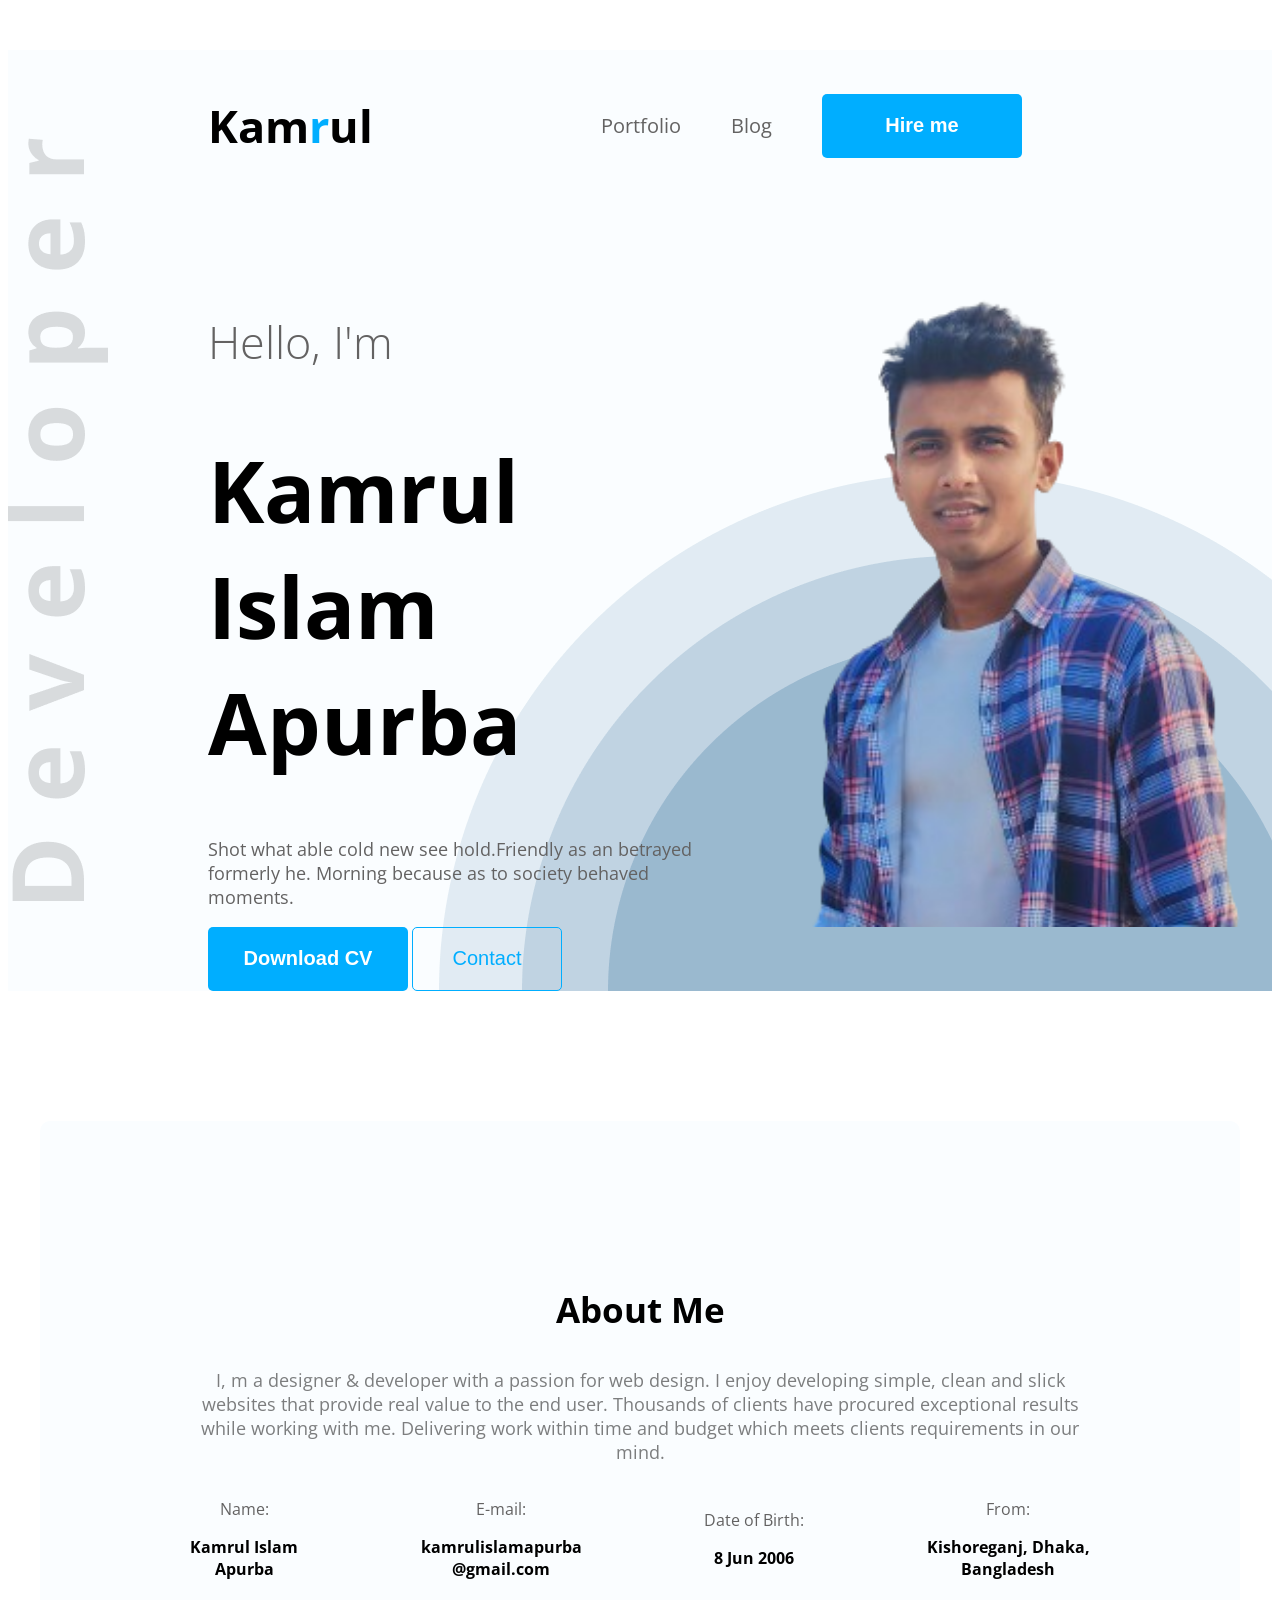
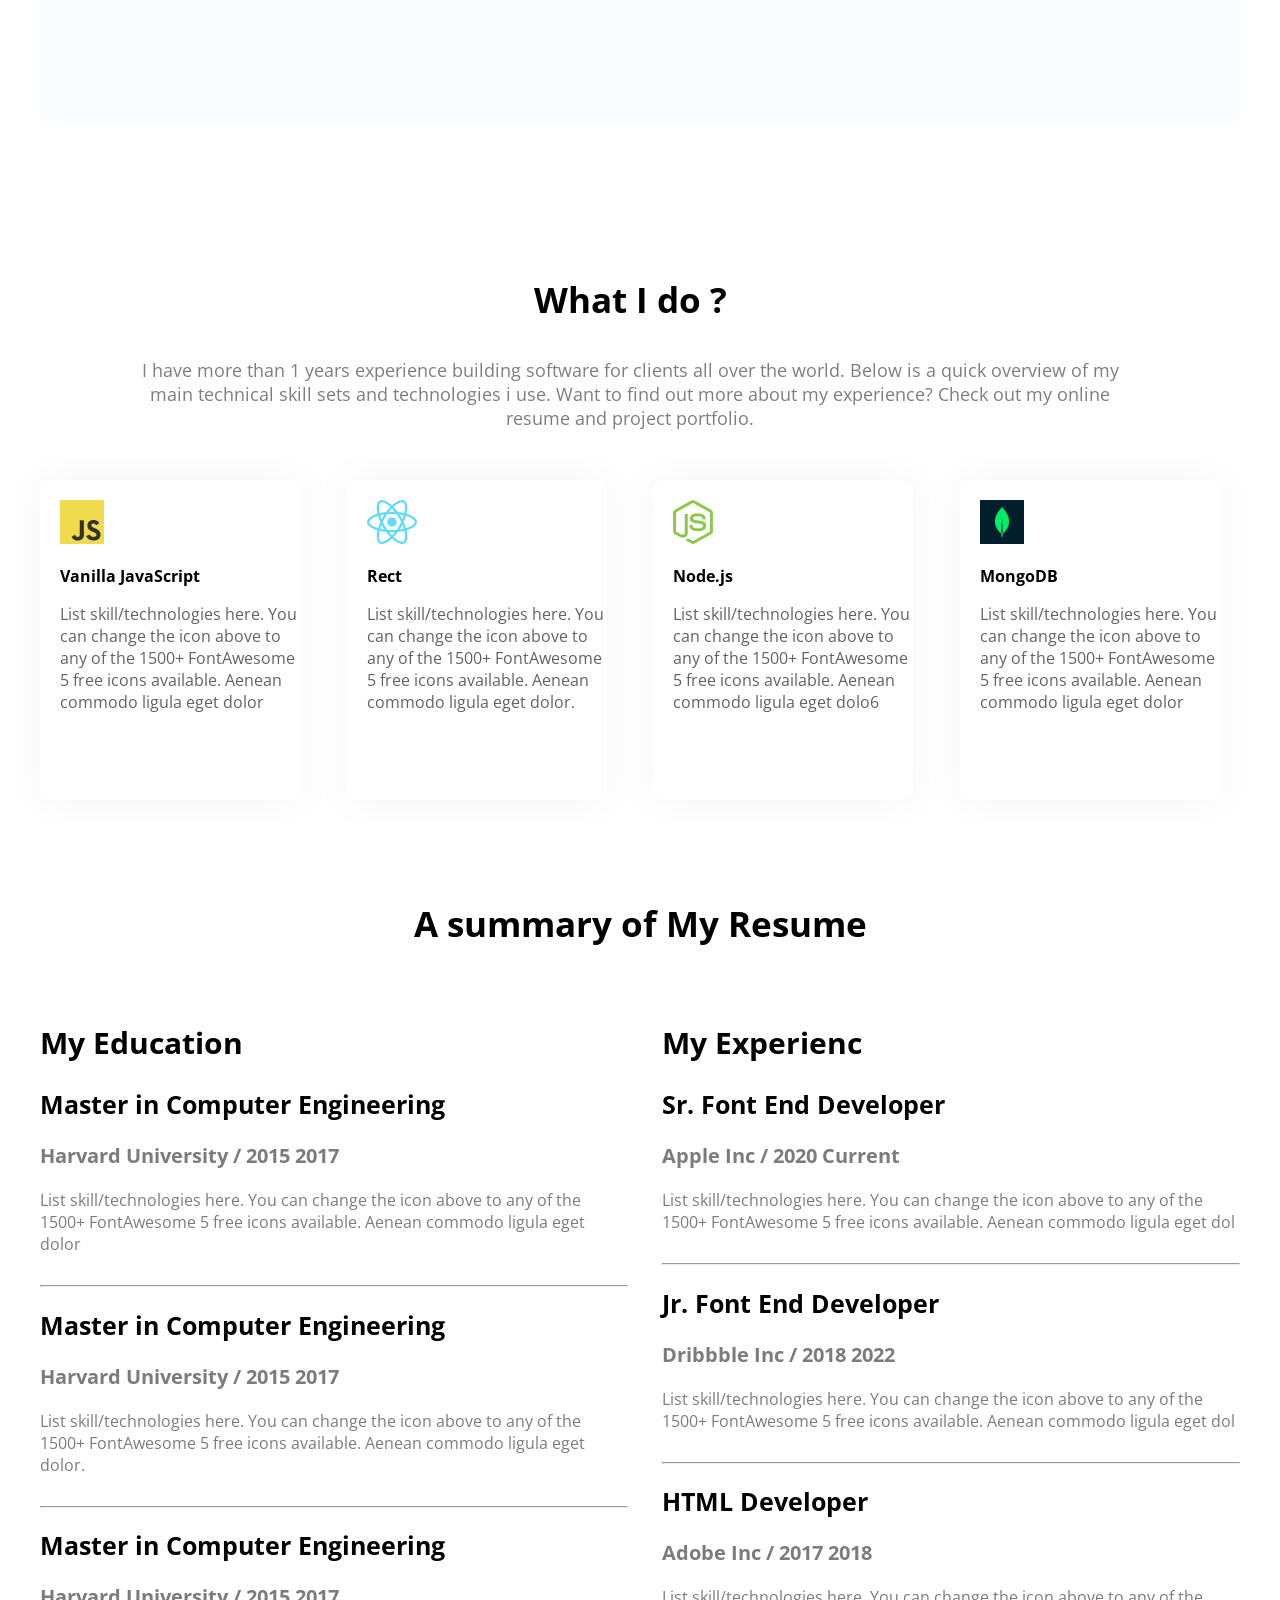
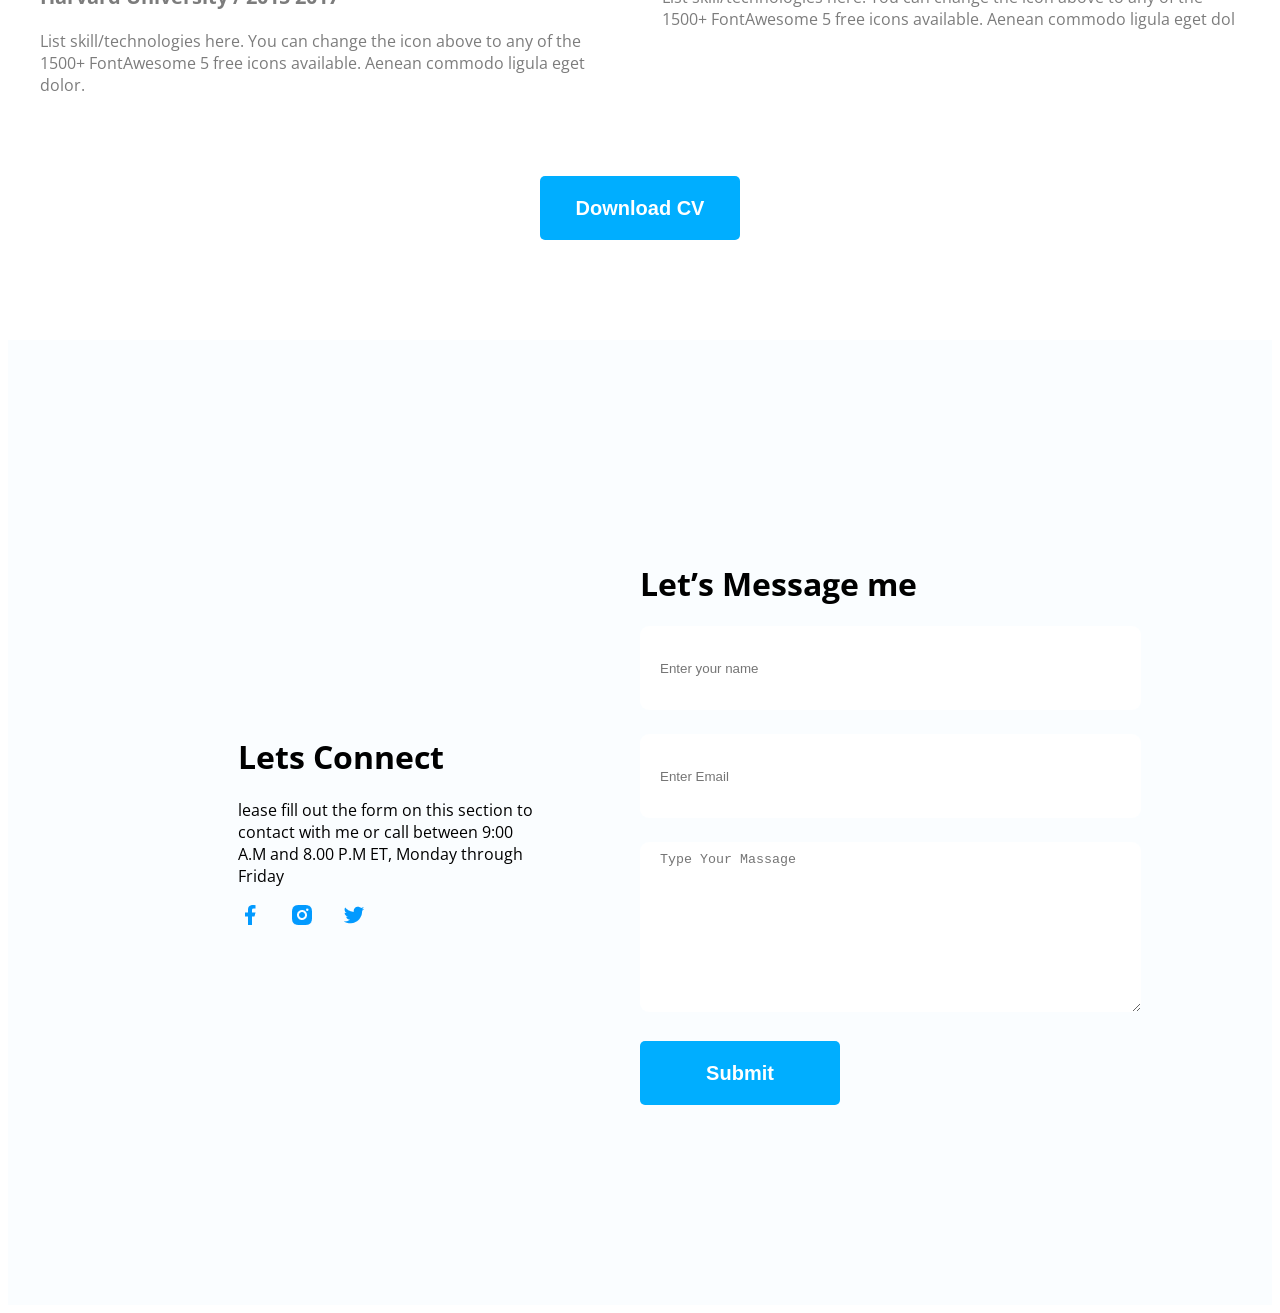
<file: index.html>
<!DOCTYPE html>
<html lang="en">

<head>
    <meta charset="UTF-8">
    <meta name="viewport" content="width=device-width, initial-scale=1.0">
    <link rel="preconnect" href="https://fonts.googleapis.com">
    <link rel="preconnect" href="https://fonts.gstatic.com" crossorigin>
    <link href="https://fonts.googleapis.com/css2?family=Open+Sans:ital,wght@0,300..800;1,300..800&display=swap"
        rel="stylesheet">
    <link rel="stylesheet" href="Style/My f w.css">
    <title>My Intro</title>
</head>

<body class="open-sans-normal">

    <!-- Header starts -->

    <header class="header">
        <nav>
            <h3 class="nav-title">Kam<span style="color:rgb(0, 174, 255);">r</span>ul</h3>
            <ul>
                <li><a href="">Portfolio</a></li>
                <li><a href="">Blog</a></li>
                <li><a href=""><button class="btn">Hire me</button></a></li>
            </ul>
        </nav>
        <div class="bann">
            <div class="bann-con">
                <h4 class="bn-gtn">Hello, I'm</h4>
                <h1 class="nm">Kamrul Islam Apurba</h1>
                <p class="pra">
                    Shot what able cold new see hold.Friendly as an betrayed formerly he. Morning because as to society
                    behaved moments.
                </p>
                <button class="btn"> Download CV</button>
                <button id="btx"> Contact</button>
            </div>
            <img id="img" src="Assets/my pict.png" alt="my picture">
        </div>
    </header>

    <!-- Main part Starts -->

    <main class="main">
        <section class="about-me">
            <h3 class="sec-title">About Me </h3>
            <p class="sec-des">I, m a designer & developer with a passion for web design.
                I enjoy developing simple, clean and
                slick websites that provide real value to the end user. Thousands of clients have procured
                exceptional results while working with me. Delivering work within time and budget which meets
                clients requirements in our mind.</p>
            <div class="m-a-i">
                <div class="about-itm">
                    <p class="it">Name:</p>
                    <p class="id">Kamrul Islam <br> Apurba</p>
                </div>
                <div class="about-itm">
                    <p class="it">E-mail:</p>
                    <p class="id">kamrulislamapurba
                        <br>@gmail.com
                    </p>
                </div>
                <div class="about-itm">
                    <p class="it">Date of Birth:</p>
                    <p class="id">8 Jun 2006</p>
                </div>
                <div class="about-itm">
                    <p class="it">From:</p>
                    <p class="id">Kishoreganj, Dhaka,<br> Bangladesh</p>
                </div>
            </div>
        </section>

        <section class="what-i-do">
            <h3 class="sec-title">What I do ? </h3>
            <p class="sec-des" style="width: 1000px; text-align: center; margin: auto;">
                I have more than 1 years experience building software for clients all over the world. Below is a quick
                overview of my main technical skill sets and technologies i use. Want to find out more about my
                experience?
                Check out my online resume and project portfolio.
            </p>
            <div class="m-w-i">
                <div class="w-itm">
                    <img src="../Assets/icons/js.png" alt="java">
                    <p class="id" class="w">Vanilla JavaScript</p>
                    <p class="it">List skill/technologies
                        here. You can change the
                        icon above to any of the
                        1500+ FontAwesome 5
                        free icons available.
                        Aenean commodo ligula
                        eget dolor</p>
                </div>
                <div class="w-itm">
                    <img src="../Assets/icons/react.png" alt="java">
                    <p class="id" class="w">Rect</p>
                    <p class="it">List skill/technologies
                        here. You can change the
                        icon above to any of the
                        1500+ FontAwesome 5
                        free icons available.
                        Aenean commodo ligula
                        eget dolor.
                    </p>
                </div>
                <div class="w-itm">
                    <img src="../Assets/icons/nodejs.png" alt="java">
                    <p class="id" class="w">Node.js</p>
                    <p class="it">List skill/technologies
                        here. You can change the
                        icon above to any of the
                        1500+ FontAwesome 5
                        free icons available.
                        Aenean commodo ligula
                        eget dolo6
                    </p>
                </div>
                <div class="w-itm">
                    <img src="../Assets/icons/mongo.png" alt="java">
                    <p class="id" class="w">MongoDB</p>
                    <p class="it">
                        List skill/technologies
                        here. You can change the
                        icon above to any of the
                        1500+ FontAwesome 5
                        free icons available.
                        Aenean commodo ligula
                        eget dolor
                    </p>
                </div>
            </div>
        </section>


        <section style="margin-top: 100px;   ">

            <h1 style="text-align: center; margin: 50px; font-size: 35px; font-weight: bold;">A summary of My Resume
            </h1>

            <div id="summ-of-res">
                <div>
                    <h1 class="h1">My Education</h1>
                    <h2 class="h2">Master in Computer Engineering</h2>
                    <h3 class="h3">Harvard University / 2015 2017</h3>
                    <p class="p">
                        List skill/technologies here. You can change the icon above
                        to any of the 1500+ FontAwesome 5 free icons available. Aenean
                        commodo ligula eget dolor
                    </p>
                    <hr>
                    <h2 class="h2">Master in Computer Engineering</h2>
                    <h3 class="h3">Harvard University / 2015 2017</h3>
                    <p class="p">
                        List skill/technologies here. You can change the icon above
                        to any of the 1500+ FontAwesome 5 free icons available. Aenean
                        commodo ligula eget dolor.
                    </p>
                    <hr>
                    <h2 class="h2">Master in Computer Engineering</h2>
                    <h3 class="h3">Harvard University / 2015 2017</h3>
                    <p class="p">List skill/technologies here. You can change the icon above
                        to any of the 1500+ FontAwesome 5 free icons available. Aenean
                        commodo ligula eget dolor.
                    </p>
                </div>

                <div>
                    <h1 class="h1">My Experienc</h1>
                    <h2 class="h2">Sr. Font End Developer</h2>
                    <h3 class="h3">Apple Inc / 2020 Current</h3>
                    <p class="p">List skill/technologies here. You can change the icon above
                        to any of the 1500+ FontAwesome 5 free icons available. Aenean
                        commodo ligula eget dol
                    </p>
                    <hr>
                    <h2 class="h2">Jr. Font End Developer</h2>
                    <h3 class="h3">Dribbble Inc / 2018 2022</h3>
                    <p class="p">List skill/technologies here. You can change the icon above
                        to any of the 1500+ FontAwesome 5 free icons available. Aenean
                        commodo ligula eget dol
                    </p>
                    <hr>
                    <h2 class="h2">HTML Developer</h2>
                    <h3 class="h3">Adobe Inc / 2017 2018</h3>
                    <p class="p">List skill/technologies here. You can change the icon above
                        to any of the 1500+ FontAwesome 5 free icons available. Aenean
                        commodo ligula eget dol
                    </p>
                </div>
            </div>
            <button class="btn" style="margin-top: 50px;">Download CV</button>
        </section>
    </main>

    <!-- footer starts -->

    <footer class="footer">
        <div class="hed-i">
            <h1>Lets Connect</h1>
            <p>lease fill out the form on this section to contact with me or call between
                9:00 A.M and 8.00 P.M ET, Monday through Friday
            </p>

            <a href="https://www.facebook.com/kamrul.islam.apurba"><img src="Assets/icons/facebook.png" alt="fb"></a>

            <a href="https://www.instagram.com/kamrul_islam_apurba"><img src="Assets/icons/insta.png"
                    alt="InstGram"></a>

            <a href="https://www.twitter.com"><img src="Assets/icons/twitter.png" alt="Twitter"></a>

        </div>
        <div class="hed-i">
            <h1>Let’s Message me</h1>
            <form>
                <input class="in" style="height: 64px;" type="text" name="name" required placeholder="Enter your name">

                <input class="in" style="height: 64px;" type="text" placeholder="Enter Email" required name="email">

                <textarea class="in" name="" id="" cols="30" rows="10" required
                    placeholder="Type Your Massage"></textarea><br>

                <input class="btn" type="button" value="Submit">
            </form>
        </div>

    </footer>
</body>

</html>
</file>
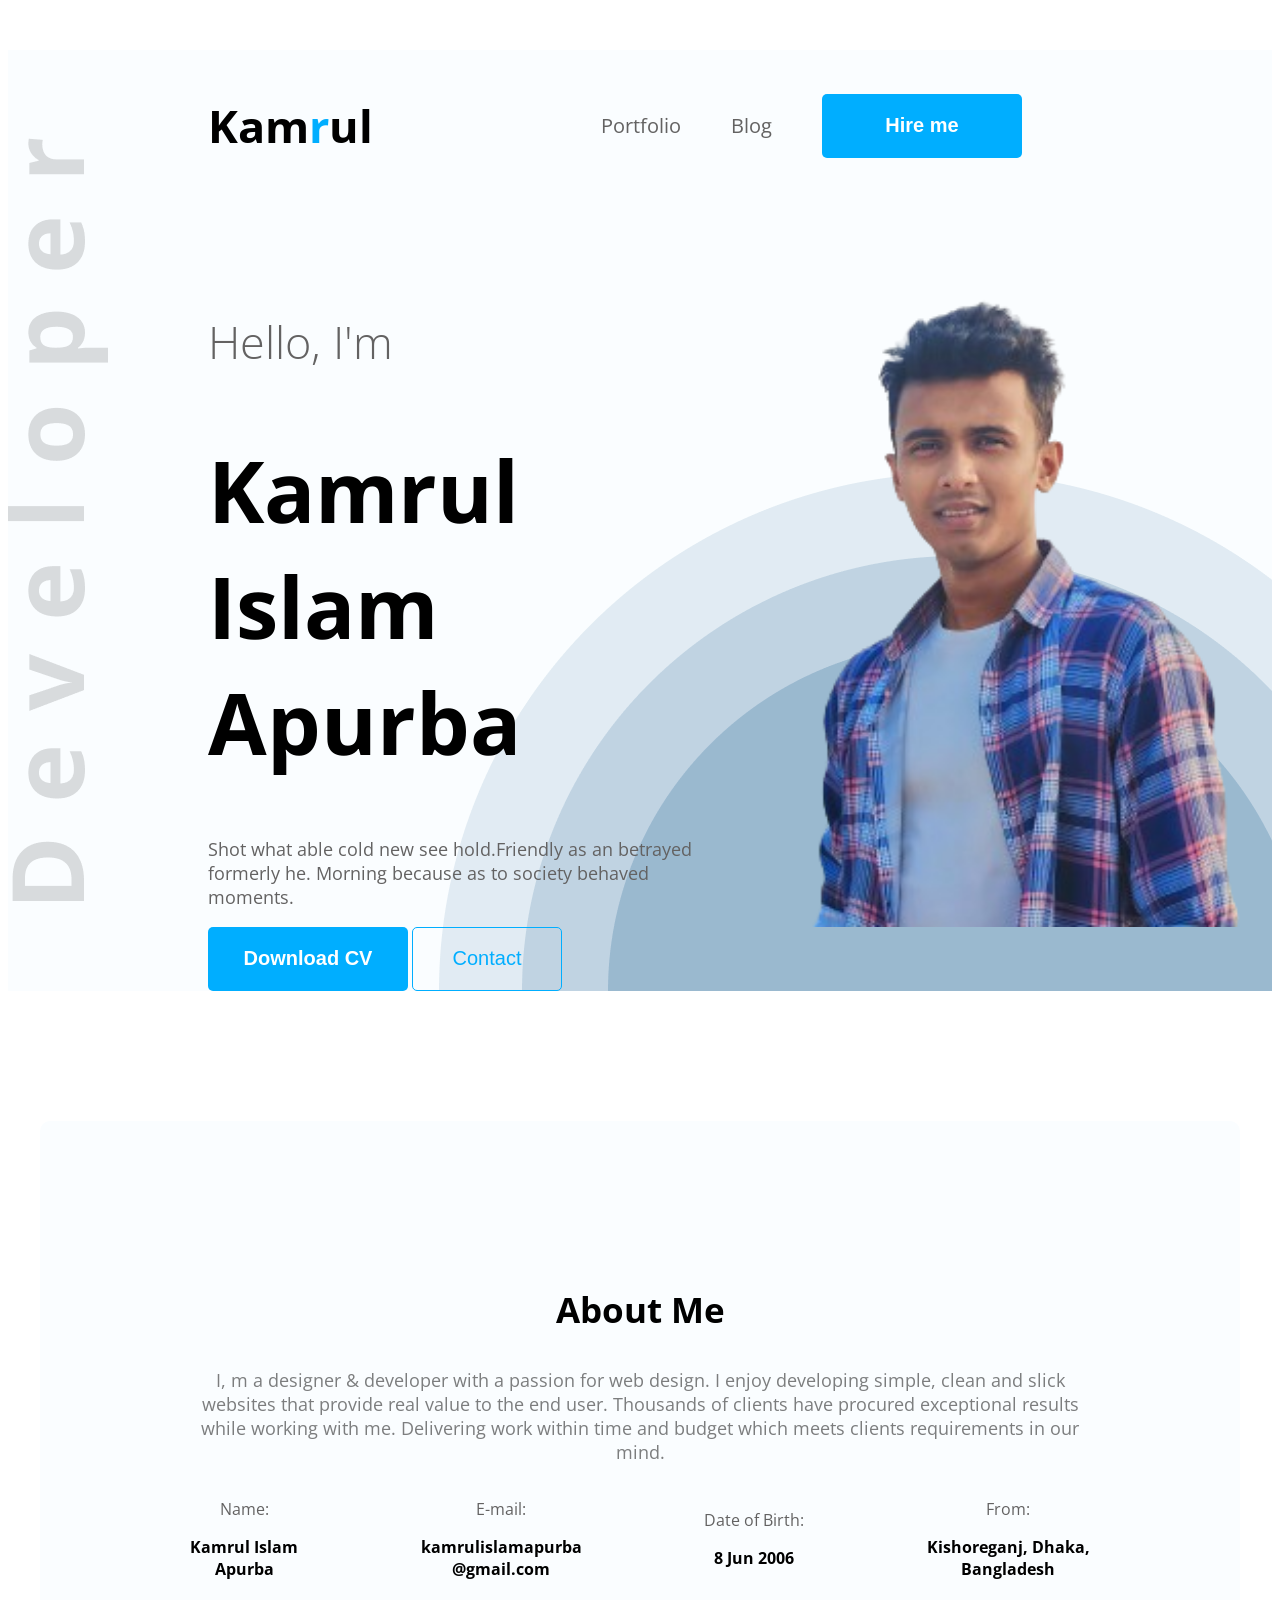
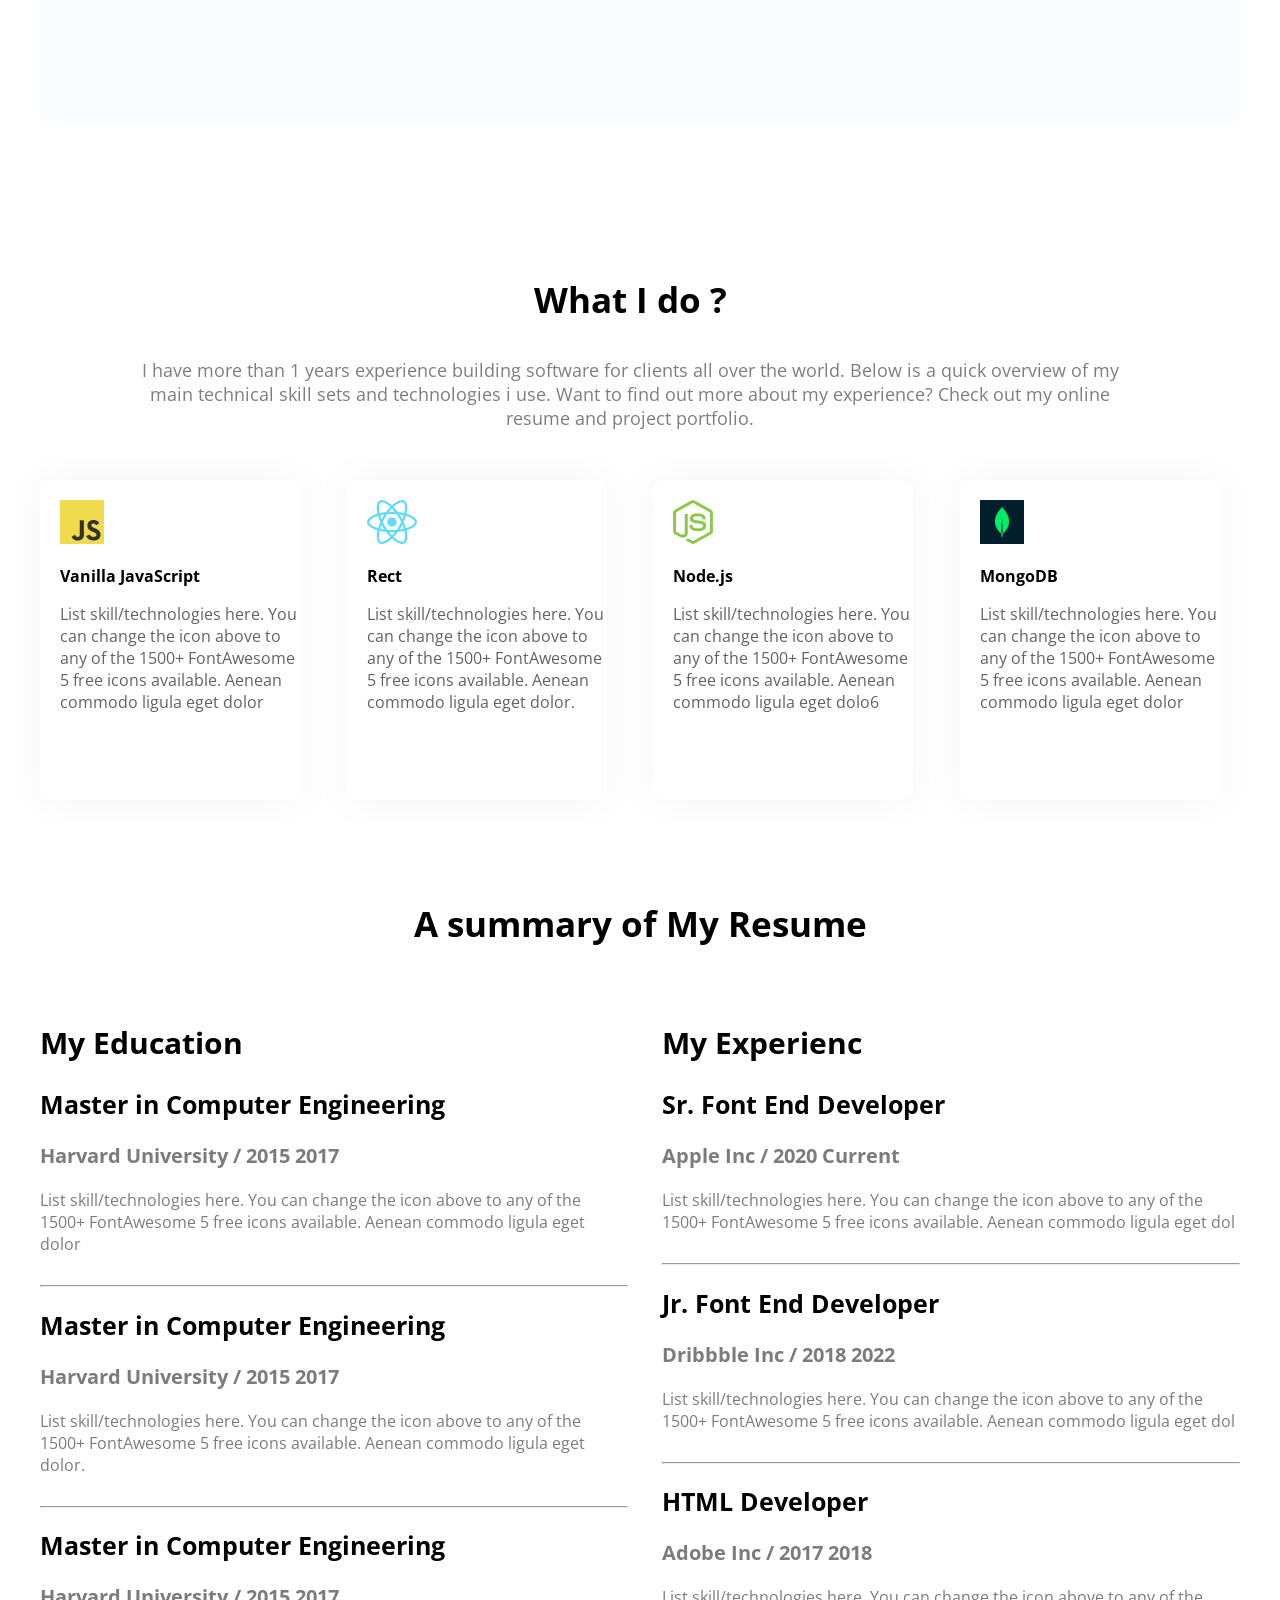
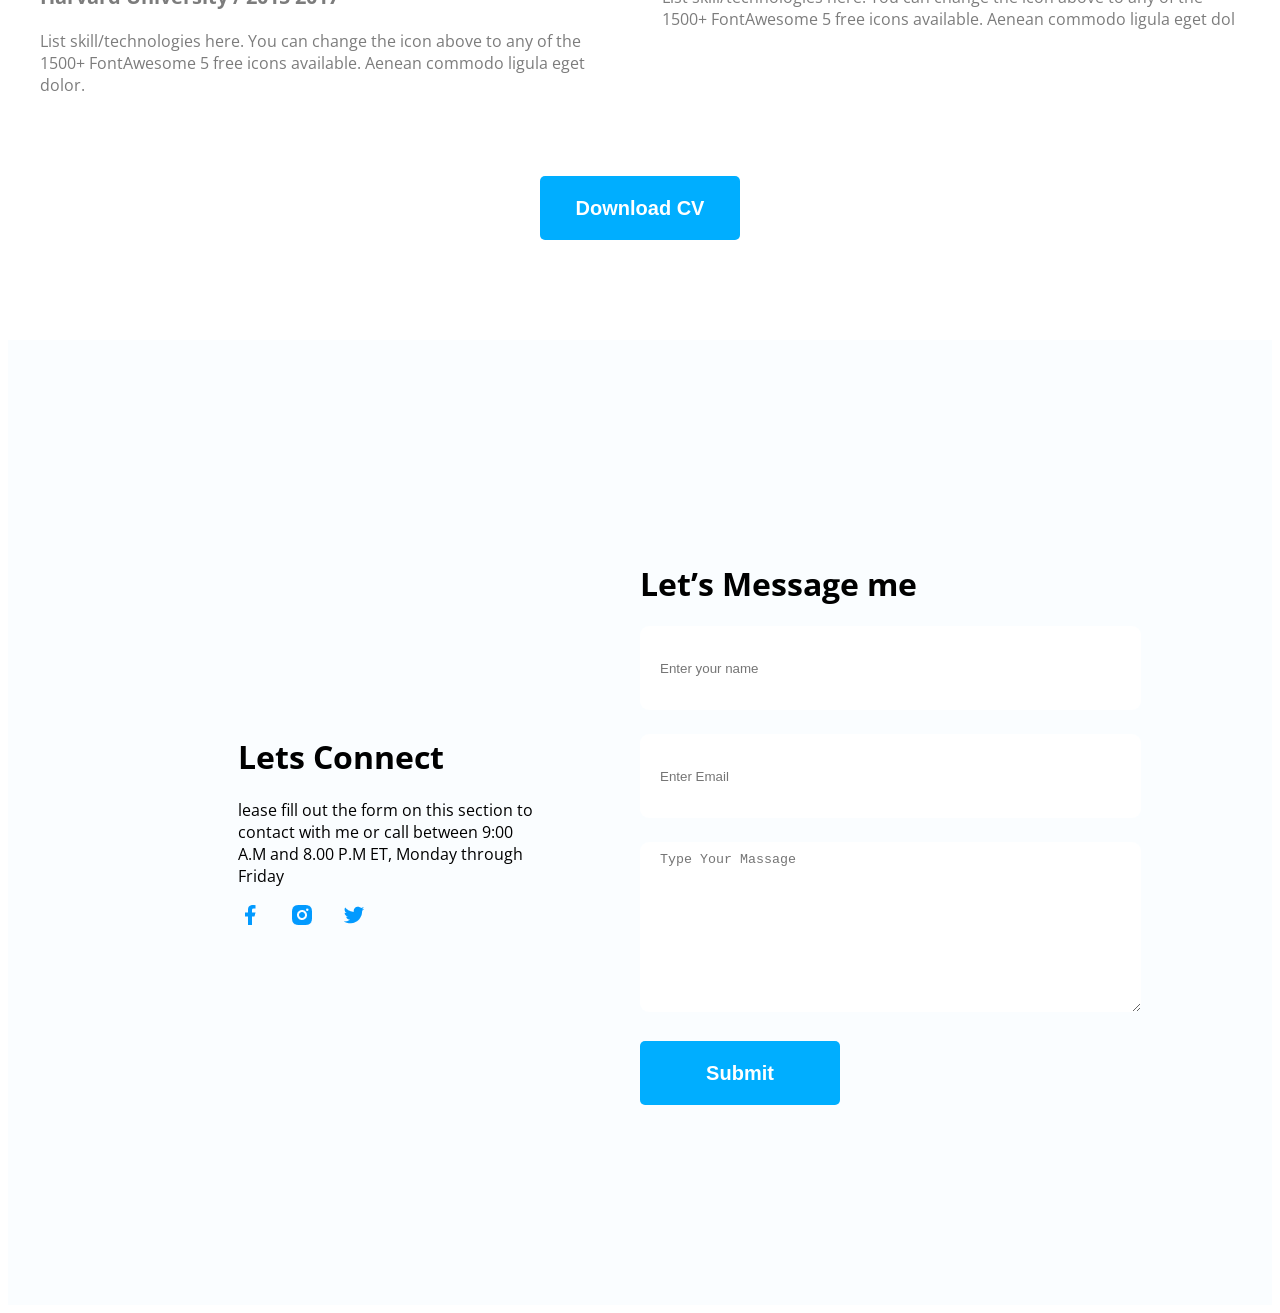
<file: My firdt web.html>
<!DOCTYPE html>
<html lang="en">

<head>
    <meta charset="UTF-8">
    <meta name="viewport" content="width=device-width, initial-scale=1.0">
    <link rel="preconnect" href="https://fonts.googleapis.com">
    <link rel="preconnect" href="https://fonts.gstatic.com" crossorigin>
    <link href="https://fonts.googleapis.com/css2?family=Open+Sans:ital,wght@0,300..800;1,300..800&display=swap"
        rel="stylesheet">
    <link rel="stylesheet" href="Style/My f w.css">
    <title>My Intro</title>
</head>

<body class="open-sans-normal">

    <!-- Header starts -->

    <header class="header">
        <nav>
            <h3 class="nav-title">Kam<span style="color:rgb(0, 174, 255);">r</span>ul</h3>
            <ul>
                <li><a href="">Portfolio</a></li>
                <li><a href="">Blog</a></li>
                <li><a href=""><button class="btn">Hire me</button></a></li>
            </ul>
        </nav>
        <div class="bann">
            <div class="bann-con">
                <h4 class="bn-gtn">Hello, I'm</h4>
                <h1 class="nm">Kamrul Islam Apurba</h1>
                <p class="pra">
                    Shot what able cold new see hold.Friendly as an betrayed formerly he. Morning because as to society
                    behaved moments.
                </p>
                <button class="btn"> Download CV</button>
                <button id="btx"> Contact</button>
            </div>
            <img id="img" src="Assets/my pict.png" alt="my picture">
        </div>
    </header>

    <!-- Main part Starts -->

    <main class="main">
        <section class="about-me">
            <h3 class="sec-title">About Me </h3>
            <p class="sec-des">I, m a designer & developer with a passion for web design.
                I enjoy developing simple, clean and
                slick websites that provide real value to the end user. Thousands of clients have procured
                exceptional results while working with me. Delivering work within time and budget which meets
                clients requirements in our mind.</p>
            <div class="m-a-i">
                <div class="about-itm">
                    <p class="it">Name:</p>
                    <p class="id">Kamrul Islam <br> Apurba</p>
                </div>
                <div class="about-itm">
                    <p class="it">E-mail:</p>
                    <p class="id">kamrulislamapurba
                        <br>@gmail.com
                    </p>
                </div>
                <div class="about-itm">
                    <p class="it">Date of Birth:</p>
                    <p class="id">8 Jun 2006</p>
                </div>
                <div class="about-itm">
                    <p class="it">From:</p>
                    <p class="id">Kishoreganj, Dhaka,<br> Bangladesh</p>
                </div>
            </div>
        </section>

        <section class="what-i-do">
            <h3 class="sec-title">What I do ? </h3>
            <p class="sec-des" style="width: 1000px; text-align: center; margin: auto;">
                I have more than 1 years experience building software for clients all over the world. Below is a quick
                overview of my main technical skill sets and technologies i use. Want to find out more about my
                experience?
                Check out my online resume and project portfolio.
            </p>
            <div class="m-w-i">
                <div class="w-itm">
                    <img src="../Assets/icons/js.png" alt="java">
                    <p class="id" class="w">Vanilla JavaScript</p>
                    <p class="it">List skill/technologies
                        here. You can change the
                        icon above to any of the
                        1500+ FontAwesome 5
                        free icons available.
                        Aenean commodo ligula
                        eget dolor</p>
                </div>
                <div class="w-itm">
                    <img src="../Assets/icons/react.png" alt="java">
                    <p class="id" class="w">Rect</p>
                    <p class="it">List skill/technologies
                        here. You can change the
                        icon above to any of the
                        1500+ FontAwesome 5
                        free icons available.
                        Aenean commodo ligula
                        eget dolor.
                    </p>
                </div>
                <div class="w-itm">
                    <img src="../Assets/icons/nodejs.png" alt="java">
                    <p class="id" class="w">Node.js</p>
                    <p class="it">List skill/technologies
                        here. You can change the
                        icon above to any of the
                        1500+ FontAwesome 5
                        free icons available.
                        Aenean commodo ligula
                        eget dolo6
                    </p>
                </div>
                <div class="w-itm">
                    <img src="../Assets/icons/mongo.png" alt="java">
                    <p class="id" class="w">MongoDB</p>
                    <p class="it">
                        List skill/technologies
                        here. You can change the
                        icon above to any of the
                        1500+ FontAwesome 5
                        free icons available.
                        Aenean commodo ligula
                        eget dolor
                    </p>
                </div>
            </div>
        </section>


        <section style="margin-top: 100px;   ">

            <h1 style="text-align: center; margin: 50px; font-size: 35px; font-weight: bold;">A summary of My Resume
            </h1>

            <div id="summ-of-res">
                <div>
                    <h1 class="h1">My Education</h1>
                    <h2 class="h2">Master in Computer Engineering</h2>
                    <h3 class="h3">Harvard University / 2015 2017</h3>
                    <p class="p">
                        List skill/technologies here. You can change the icon above
                        to any of the 1500+ FontAwesome 5 free icons available. Aenean
                        commodo ligula eget dolor
                    </p>
                    <hr>
                    <h2 class="h2">Master in Computer Engineering</h2>
                    <h3 class="h3">Harvard University / 2015 2017</h3>
                    <p class="p">
                        List skill/technologies here. You can change the icon above
                        to any of the 1500+ FontAwesome 5 free icons available. Aenean
                        commodo ligula eget dolor.
                    </p>
                    <hr>
                    <h2 class="h2">Master in Computer Engineering</h2>
                    <h3 class="h3">Harvard University / 2015 2017</h3>
                    <p class="p">List skill/technologies here. You can change the icon above
                        to any of the 1500+ FontAwesome 5 free icons available. Aenean
                        commodo ligula eget dolor.
                    </p>
                </div>

                <div>
                    <h1 class="h1">My Experienc</h1>
                    <h2 class="h2">Sr. Font End Developer</h2>
                    <h3 class="h3">Apple Inc / 2020 Current</h3>
                    <p class="p">List skill/technologies here. You can change the icon above
                        to any of the 1500+ FontAwesome 5 free icons available. Aenean
                        commodo ligula eget dol
                    </p>
                    <hr>
                    <h2 class="h2">Jr. Font End Developer</h2>
                    <h3 class="h3">Dribbble Inc / 2018 2022</h3>
                    <p class="p">List skill/technologies here. You can change the icon above
                        to any of the 1500+ FontAwesome 5 free icons available. Aenean
                        commodo ligula eget dol
                    </p>
                    <hr>
                    <h2 class="h2">HTML Developer</h2>
                    <h3 class="h3">Adobe Inc / 2017 2018</h3>
                    <p class="p">List skill/technologies here. You can change the icon above
                        to any of the 1500+ FontAwesome 5 free icons available. Aenean
                        commodo ligula eget dol
                    </p>
                </div>
            </div>
            <button class="btn" style="margin-top: 50px;">Download CV</button>
        </section>
    </main>

    <!-- footer starts -->

    <footer class="footer">
        <div class="hed-i">
            <h1>Lets Connect</h1>
            <p>lease fill out the form on this section to contact with me or call between
                9:00 A.M and 8.00 P.M ET, Monday through Friday
            </p>

            <a href="https://www.facebook.com/kamrul.islam.apurba"><img src="Assets/icons/facebook.png" alt="fb"></a>

            <a href="https://www.instagram.com/kamrul_islam_apurba"><img src="Assets/icons/insta.png"
                    alt="InstGram"></a>

            <a href="https://www.twitter.com"><img src="Assets/icons/twitter.png" alt="Twitter"></a>

        </div>
        <div class="hed-i">
            <h1>Let’s Message me</h1>
            <form>
                <input class="in" style="height: 64px;" type="text" name="name" required placeholder="Enter your name">

                <input class="in" style="height: 64px;" type="text" placeholder="Enter Email" required name="email">

                <textarea class="in" name="" id="" cols="30" rows="10" required
                    placeholder="Type Your Massage"></textarea><br>

                <input class="btn" type="button" value="Submit">
            </form>
        </div>

    </footer>
</body>

</html>
</file>
<file: Style/My f w.css>
.open-sans-normal {
    font-family: "Open Sans", sans-serif, orbitron;
    font-optical-sizing: auto;
    font-style: normal;
    font-variation-settings: "wdth" 100;
}

/* Header */
.header {
    background-image: url(../Assets/developer.png), url(../Assets/header_bg.png);
    background-repeat: no-repeat;
    background-position: center left, bottom right;
    background-color: rgb(250, 253, 255);


}

/* Nav style */
nav {
    display: flex;
    align-items: center;
    justify-content: space-between;
    margin: 50px 200px;
}

nav ul {
    display: flex;
    align-items: center;
    flex-direction: row;
}

nav ul li {
    list-style: none;
    margin-right: 50px;
}

nav li a {
    text-decoration: none;
    color: rgb(99, 98, 98);
    font-size: 20px;
}

.nav-title {
    font-weight: bolder;
    font-size: 45px;
}

.btn {
    color: white;
    background-color: rgb(0, 174, 255);
    font-weight: bold;
    font-size: 20px;
    border: none;
    border-radius: 5px;
    height: 64px;
    width: 200px;
    padding: 13px 30px;
}

/* Banner style */
.bann {
    display: flex;
    justify-content: space-between;
    margin: 0px 0px 0px 200px;

}

.bann-con {
    max-width: 590px;
}

#btx {
    color: rgb(0, 174, 255);
    background-color: transparent;
    border: 1px solid rgb(0, 174, 255);
    border-radius: 5px;
    height: 64px;
    width: 150px;
    padding: 13px 30px;
    font-size: 20px;
   
}

.bn-gtn {
    color: rgb(99, 98, 98);
    font-weight: lighter;
    font-size: 45px;
}

.nm {
    font-weight: bold;
    font-size: 85px;
}

.pra {
    font-size: 18px;
    color:  rgb(99, 98, 98);
}

#img {
    height: 676px;
    width: 858;
}

/* Main style */
.main {
    margin-top: 130px;
    max-width: 1200px;
    text-align: center;
    justify-content: center;
    justify-items: center;
    margin-left: auto;
    margin-right: auto;

}

/* about Me */
.about-me {
    background-color: rgb(250, 253, 255);
    border-radius: 10px;
    padding: 130px 150px;
    text-align: center;
    max-width: 1140px;
    margin-left: auto;
    margin-right: auto;
}

.sec-title {
    font-size: 35px;
    font-weight: bold;
    color: rgb(0, 0, 0);
}

.sec-des {
    font-size: 18px;
    color: black;
    opacity: 50%;
}

.m-a-i {
    display: flex;
    align-items: center;
    justify-content: space-between;
}

.it {
    color: rgb(99, 98, 98);
}

.id {
    color: black;
    font-weight: bold;
}

/* What i do style */
.what-i-do {
    background-color: rgba(250, 253, 255, 0);
    border-radius: 10px;
    padding: 00px 00px;
    text-align: center;
    max-width: 1180px;
    margin-left: 0;
    margin-right: 0;
    margin-top: 150px;
}

.m-w-i {
    display: flex;
    gap: 24px;
    align-items: center;
    justify-content: space-between;
    margin-top: 50px;
}



.w-itm {
    font-size: 16px;
    text-align: left;
    width: 240px;
    height: 300px;
    border-radius: 10px;
    box-shadow: 0px 0px 40px 0px rgb(246, 243, 243);
    padding: 20px 0px 0px 20px;
    justify-content: space-between;
}

.w {
    font-size: 20px;
}

/* Summ of res */

#summ-of-res {
    display: flex;
    gap: 34px;
    text-align: left;
}

.h1 {
    font-weight: bold;
    font-size: 30px;
}

.h2 {
    font-weight: bold;
    font-size: 25px;
}

.h3 {
    font-weight: bold;
    font-size: 20px;
    color: rgb(124, 124, 124);
}

.p {

    font-size: 16px;
    color: rgb(124, 124, 124);
    margin-bottom: 30px;
}

/* Footer */
.footer {
    display: flex;
    gap: 100px;
    align-items: center;
    justify-content: center;
    max-width: 1600px;
    max-height: 780px;
    padding: 200px 230px;
    background-color: rgb(250, 253, 255);
    margin-left: auto;
    margin-right: auto;
    margin-top: 100px;
}

.in {
    width: 461px;
    margin-bottom: 24px;
    border: none;
    border-radius: 9px;
}

.hed-i {
    width: 50%;
}
.hed-i img{
    margin-right: 24px;
}

footer input[type="text"] {
    padding: 10px 20px;
    
}

footer textarea {
    padding: 10px 20px;
}
</file>
